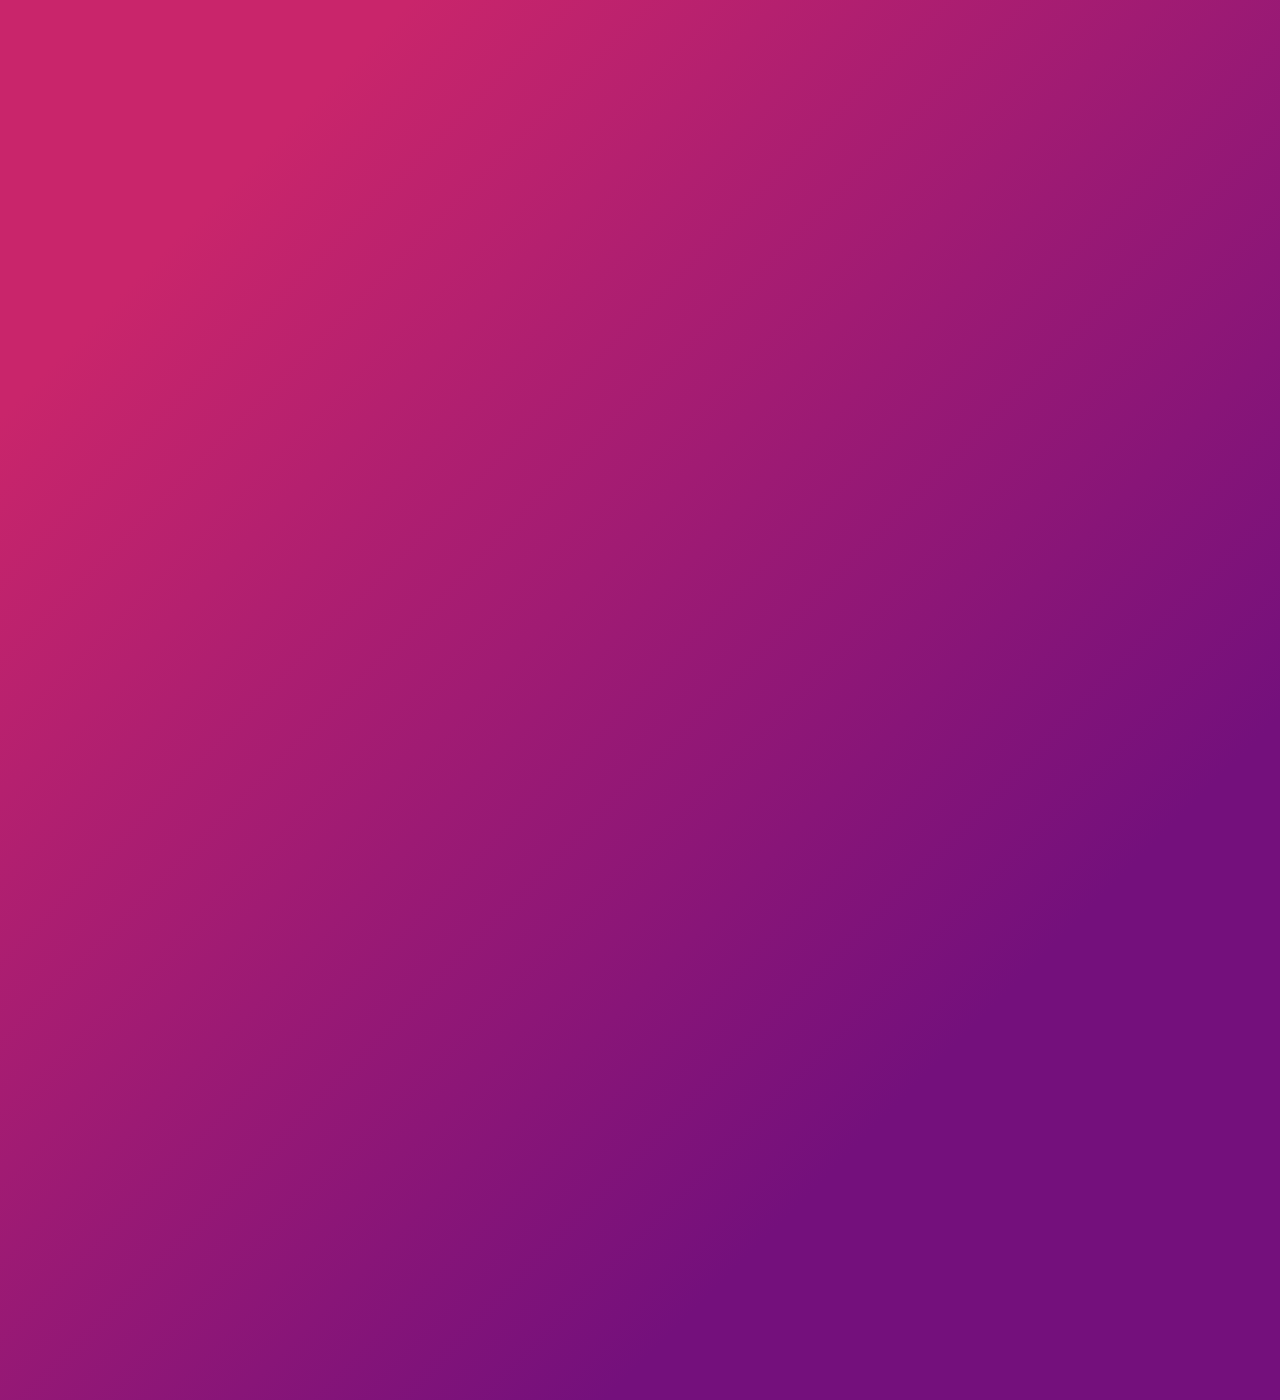
<file: onlinegame.html>
<!DOCTYPE html>
<html lang="en">
  <head>
    <meta charset="UTF-8" />
    <meta http-equiv="X-UA-Compatible" content="IE=edge" />
    <meta name="viewport" content="width=device-width, initial-scale=1.0" />
    <title>Pupg Players</title>
    <link rel="stylesheet" href="./Styles/style.css" />
  </head>
  <body>
    <div style="margin-top: 500px"></div>
  </body>
</html>
</file>
<file: Styles/style.css>
@import url('https://fonts.googleapis.com/css2?family=Noto+Sans:ital,wght@0,200;0,300;0,400;0,700;1,500&display=swap');

* {
  margin: 0;
  padding: 0;
  box-sizing: border-box;
  outline: none;
}


html {
  font-size: 16px;
}

body {
  /* background-image: url('../Assets/Images/RPS.jpg'); */
  /* background-repeat: no-repeat; */
  /* background-position: center center; */
  /* background-size: cover; */
  /* background: url('../Assets/Images/RPS.jpg') no-repeat center/cover; */
  /* background-attachment: fixed; */
  /* background: linear-gradient(45deg, black, white, pink); */

  background-image: linear-gradient( 134.6deg,  rgba(201,37,107,1) 15.4%,
         rgba(116,16,124,1) 74.7% );
         color: rgb(22, 21, 22);
         height: 100vh;
         
} 

img{
  width: 70px;
  height: 80px;
  -o-object-fit: contain;
  object-fit: contain;
}
.container{
  min-width: 30rem;
  width: 45%;
  margin: 5rem auto;
  background-color: #ffffff;
  padding: 2rem;
  min-height: 30rem ;
}

.title.container{
 min-height: 10rem;
 margin-bottom: 1rem;
 }
  
.main-title{
width: 48%;
float: left;
}

.scores{
  width: 45%;
  float: right;
}

.main-title .title{
  font-size: 2rem;
}
.scores .score{
  font-size: 1.26rem;
  font-weight: 400;
}

.scores .score span{
  font-weight: 800;
}

.weapons-container{
  min-height: 10rem;
  margin-bottom: 1rem;
}

.btn-weapon{
  display: inline-block;
  width: 7rem;
  height: 7rem;
  border-radius: 50%;
  margin: 0 0.4rem;
  background-color: rgba(201,37,107,1);
  border: 3px solid #000;
  /* outline: none; */
  cursor: pointer;
}

h1{
  font-family: 'Noto Sans', sans-serif;
  font-weight: 800;
}

/* .container {
  width: 50%;
  height: 500px;
  background-color: #fff; */
}
/* .box { */
  /* width: 90%; */
  /* height: 200px; */
  /* background-color: #333; */
}
</file>
